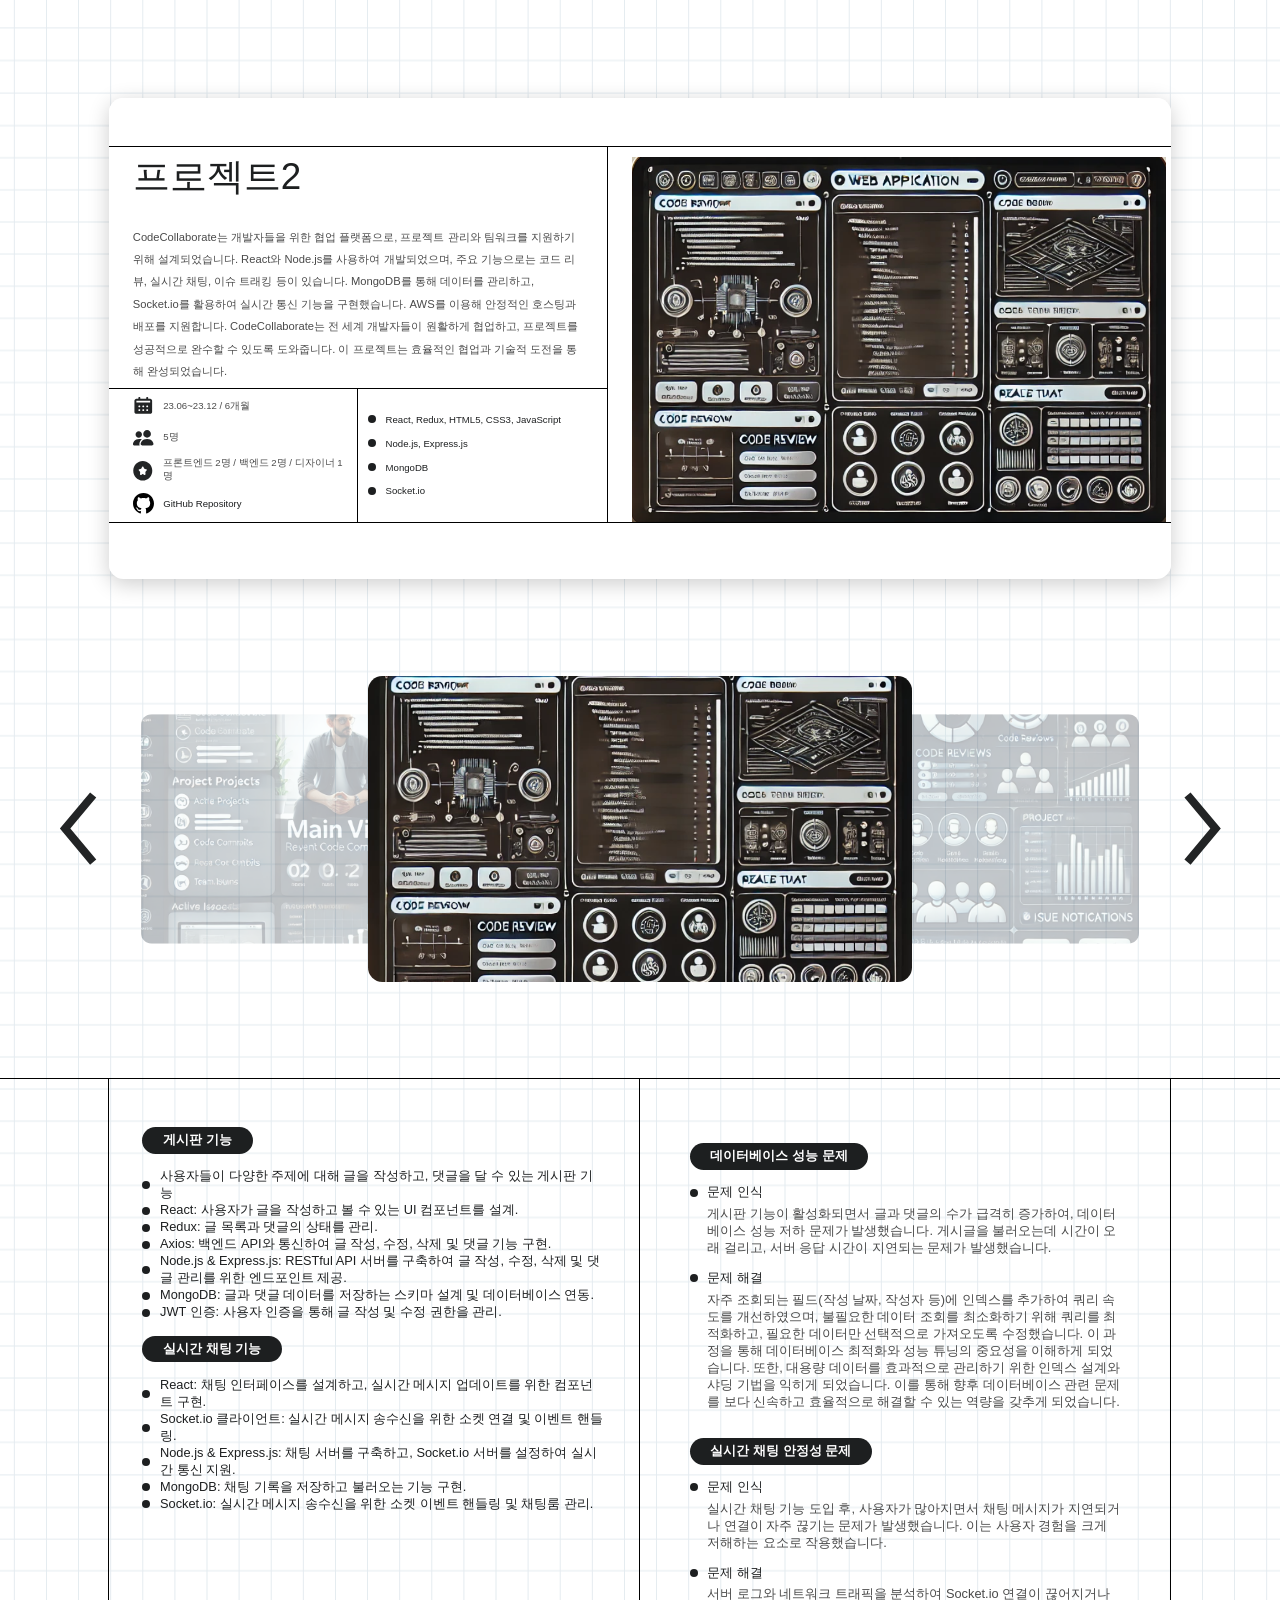
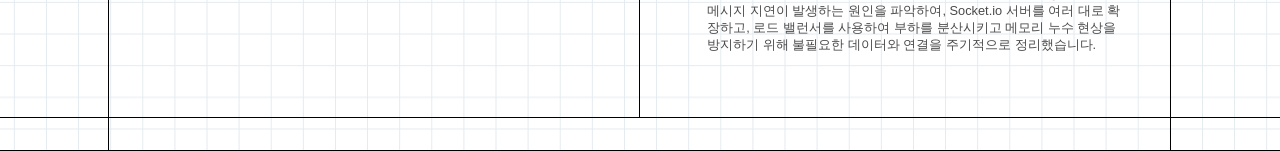
<file: project2.html>
<!DOCTYPE html>
<html lang="ko">

<head>
    <meta charset="UTF-8" />
    <meta name="viewport" content="width=device-width, initial-scale=1.0" />
    <meta property="og:type" content="website" />
    <meta property="og:url" content="https://scccurri.github.io/portfolio/index.html" />
    <meta property="og:title" content="김르탄 이력서" />
    <meta property="og:image" content="image/OGimage.png" />
    <meta property="og:description" content="김르탄 이력서입니다." />
    <meta property="og:site_name" content="SCC Portfolio" />
    <meta property="og:locale" content="en_US" />
    <meta property="og:image:width" content="1200" />
    <meta property="og:image:height" content="630" />

    <title>김르탄 이력서</title>
    <style>
        :root {
            --main-bg-color: #fff;
            --main-font-color: #1d1f20;
            font-family: "NanumSquareOTF-Regular", Helvetica;
            font-weight: 400;
            --card-margin: 6.1rem 6.8rem 0;
            --card-height: 30.1rem;
            --card-border-radius: 0.9rem;
            --text-color-secondary: #4a4a4a;
        }

        body {
            margin: 0;
            background-image: url("image/bg.png");
            background-size: cover;
            background-position: center;
            background-repeat: no-repeat;
            background-attachment: scroll;
            overflow-x: hidden;
        }

        .project-card {
            margin: var(--card-margin);
            height: var(--card-height);
            border-radius: var(--card-border-radius);
            background: var(--main-bg-color);
            box-shadow: 0 0.3rem 1.3rem 0 rgba(0, 0, 0, 0.2);
            display: grid;
            grid-template-areas:
                "top top top"
                "name name image"
                "icons tool image"
                "bottom bottom bottom";
            grid-template-rows: 3.1rem 15.1rem 8.3rem 3.1rem;
            grid-template-columns: 15.6rem 15.6rem 1fr;
            overflow: hidden;
        }

        .project-card>* {
            background-color: var(--main-bg-color);
            border-right: 1px solid #000;
            border-bottom: 1px solid #000;
        }

        .project-card::before,
        .project-card::after {
            content: "";
            background-color: var(--main-bg-color);
        }

        .project-card::before {
            grid-area: top;
            border-bottom: 1px solid #000;
        }

        .project-card::after {
            grid-area: bottom;
            border-top: 1px solid #000;
            border-bottom: none;
        }

        .project-card-name {
            grid-area: name;
            padding: 0 1.5rem;
            display: flex;
            flex-direction: column;
            justify-content: center;
            gap: 1.5rem;
            border-left: none;
        }

        .project-card-image {
            grid-area: image;
            padding: 0.6rem;
            border-right: none;
            border-bottom: none;
            width: 100%;
            height: 100%;
            display: flex;
            align-items: center;
            justify-content: center;
            overflow: hidden;
        }

        .project-image {
            max-width: 100%;
            max-height: 100%;
            object-fit: contain;
        }

        .project-card-icons {
            grid-area: icons;
            padding: 0.6rem;
            border-left: none;
            display: flex;
            flex-direction: column;
            justify-content: center;
            padding-left: 1.5rem;
            border-bottom: none;
            gap: 0.6rem;
        }

        .project-row,
        .project-github-link {
            display: flex;
            align-items: center;
            gap: 0.6rem;
        }

        .project-github-link a {
            color: var(--main-font-color);
            font-size: 0.6rem;
            text-decoration: none;
        }

        .project-github-link a:hover {
            text-decoration: underline;
        }

        .project-icon {
            width: 1.3rem;
            height: 1.3rem;
        }

        .project-content-detail {
            font-size: 0.6rem;
        }

        .project-card-tool {
            grid-area: tool;
            padding: 0.6rem;
            display: flex;
            flex-direction: column;
            justify-content: center;
            gap: 0.8rem;
            border-bottom: none;
        }

        .project-title {
            color: var(--main-font-color);
            font-size: 2.3rem;
            line-height: normal;
        }

        .project-content {
            color: var(--text-color-secondary);
            font-size: 0.7rem;
            line-height: 1.4rem;
        }

        .project-content-detail {
            color: var(--text-color-secondary);
            font-size: 0.6rem;
            line-height: normal;
        }

        .project-tool-detail {
            color: var(--main-font-color);
            font-size: 0.6rem;
            line-height: normal;
        }

        .project-tool-point {
            width: 0.5rem;
            height: 0.5rem;
        }

        .project-pictures {
            display: flex;
            justify-content: center;
            align-items: center;
            position: relative;
            margin: 3.1rem;
            overflow: hidden;
            height: 25rem;
        }

        .project-picture-wrapper {
            display: flex;
            justify-content: center;
            align-items: center;
            width: 100%;
            height: 100%;
            position: relative;
        }

        .project-picture {
            position: absolute;
            transition: all 0.5s ease-in-out;
            width: 34rem;
            height: 19.1rem;
        }

        .project-picture.side {
            transform: scale(0.75) translateX(-50%);
            z-index: 1;
            opacity: 0.3;
        }

        .project-picture.side.right {
            transform: scale(0.75) translateX(50%);
        }

        .project-picture.center {
            z-index: 2;
            transform: scale(1) translateX(0);
            opacity: 1;
        }

        .project-div-image {
            width: 100%;
            height: 100%;
            display: block;
            border-radius: 0.9rem;
            object-fit: cover;
        }

        .project-prev,
        .project-next {
            position: absolute;
            cursor: pointer;
            z-index: 3;
        }

        .project-prev {
            left: 0.6rem;
        }

        .project-next {
            right: 0.6rem;
        }

        .detail-card {
            border-top: 1px solid #000;
            display: grid;
            grid-template-areas:
                "a list ts b"
                "c d d e";
            grid-template-columns: 6.8rem 1fr 1fr 6.8rem;
            grid-template-rows: min-content 2.1rem;
            overflow: hidden;
        }

        .detail-card>* {
            border-right: 1px solid #000;
            border-bottom: 1px solid #000;
        }

        .detail-card-a {
            grid-area: a;
        }

        .detail-card-b {
            grid-area: b;
            border-right: none;
        }

        .detail-card-c {
            grid-area: c;
        }

        .detail-card-d {
            grid-area: d;
        }

        .detail-card-e {
            grid-area: e;
            border-right: none;
        }

        .detail-card-list {
            grid-area: list;
            padding: 2.1rem;
            border-right: 1px solid #000;
            overflow: hidden;
        }

        .detail-card-wrapper {
            display: flex;
            flex-direction: column;
        }

        .detail-card-title {
            color: var(--main-font-color);
            font-size: 1.1rem;
            font-weight: bold;
            margin-bottom: 1rem;
            display: inline-block;
            white-space: nowrap;
            overflow: hidden;
            text-overflow: ellipsis;
            max-width: 100%;
        }

        .detail-card-ts {
            grid-area: ts;
            padding: 3.1rem;
            font-size: 0.8rem;
            display: flex;
            flex-direction: column;
            justify-content: center;
        }

        .detail-card-title {
            display: inline-flex;
            padding: 0.3rem 1.3rem;
            justify-content: center;
            align-items: center;
            gap: 0.8rem;
            border-radius: 1.8rem;
            font-size: 0.8rem;
            background: var(--main-font-color);
            color: white;
            width: fit-content;
            margin: 0.9rem 0;
        }

        .project-card-detail {
            color: var(--main-font-color);
            font-size: 0.8rem;
            line-height: normal;
        }

        .project-card-ex {
            color: var(--text-color-secondary);
            font-family: var(--font-family-main);
            font-size: 0.8rem;
            line-height: normal;
            margin: 0.3rem 0 0.8rem 1.1rem;
        }

        @media (max-width: 64rem) {
            .project-card {
                margin: 3rem;
                height: auto;
                grid-template-areas:
                    "top top"
                    "name image"
                    "icons tool"
                    "bottom bottom";
                grid-template-columns: 1fr 1fr;
                grid-template-rows: auto;
            }
        }

        @media (max-width: 48rem) {
            .project-card {
                margin: 1.3rem;
                grid-template-areas:
                    "image"
                    "name"
                    "icons"
                    "tool";
                grid-template-rows: auto auto auto auto;
                grid-template-columns: 1fr;
                height: auto;
            }

            .project-card-image {
                grid-area: image;
                width: 100%;
                height: auto;
            }

            .project-card-name {
                grid-area: name;
                padding: 1rem;
            }

            .project-content {
                padding: 0 1rem;
                font-size: 0.9rem;
                line-height: 1.5;
            }

            .project-card-icons {
                grid-area: icons;
            }

            .project-card-tool {
                grid-area: tool;
            }

            .project-card-name,
            .project-card-image,
            .project-card-icons,
            .project-card-tool {
                padding: 0.6rem;
                border-right: none;
                border-bottom: 1px solid #000;
            }

            .project-card-tool {
                border-bottom: none;
            }

            .project-card-icons,
            .project-card-tool {
                flex-direction: column;
                align-items: flex-start;
                gap: 0.8rem;
            }

            .project-row {
                width: 100%;
            }

            .project-pictures {
                margin: 1.5rem;
            }

            .project-picture-wrapper {
                width: 100%;
            }

            .project-div-image {
                width: 80%;
                height: auto;
                display: block;
                margin: 0 auto;
                border-radius: 0.9rem;
            }

            .project-picture.side {
                display: none;
            }

            .project-picture.center {
                display: flex;
                justify-content: center;
                align-items: center;
                width: 100%;
                height: auto;
            }

            .detail-card {
                grid-template-areas:
                    "a list b"
                    "c ts d"
                    "e e e";
                grid-template-columns: 1rem 1fr 1rem;
                grid-template-rows: auto auto 2.1rem;
            }

            .detail-card-d {
                grid-area: d;
                border-right: none;
            }

            .detail-card-list,
            .detail-card-ts {
                padding: 1.5rem;
            }
        }

        a:focus,
        button:focus,
        input:focus,
        select:focus,
        textarea:focus {
            outline: 2px solid var(--highlight-color);
            outline-offset: 2px;
        }

        .project-content,
        .project-content-detail,
        .project-card-ex {
            color: var(--text-color-secondary);
            font-size: 0.8rem;
            line-height: normal;
        }

        .project-content {
            font-size: 0.7rem;
            line-height: 1.4rem;
        }

        .project-content-detail {
            font-size: 0.6rem;
        }
    </style>
</head>

<body>
    <div class="background">
        <div class="project-card">
            <div class="project-card-name">
                <div class="project-title">프로젝트2</div>
                <div class="project-content">
                    CodeCollaborate는 개발자들을 위한 협업 플랫폼으로, 프로젝트 관리와 팀워크를 지원하기 위해 설계되었습니다. React와 Node.js를 사용하여 개발되었으며, 주요
                    기능으로는 코드 리뷰, 실시간 채팅, 이슈 트래킹 등이 있습니다. MongoDB를 통해 데이터를 관리하고, Socket.io를 활용하여 실시간 통신 기능을 구현했습니다. AWS를
                    이용해 안정적인 호스팅과 배포를 지원합니다. CodeCollaborate는 전 세계 개발자들이 원활하게 협업하고, 프로젝트를 성공적으로 완수할 수 있도록 도와줍니다. 이 프로젝트는
                    효율적인 협업과 기술적 도전을 통해 완성되었습니다.</div>
            </div>
            <div class="project-card-image">
                <img src="image/p2.png" class="project-image" />
            </div>
            <div class="project-card-icons">
                <div class="project-row">
                    <img src="image/period.svg" class="project-icon" />
                    <div class="project-content-detail">23.06~23.12 / 6개월</div>
                </div>
                <div class="project-row">
                    <img src="image/people.svg" class="project-icon" />
                    <div class="project-content-detail">5명</div>
                </div>
                <div class="project-row">
                    <img src="image/role.svg" class="project-icon" />
                    <div class="project-content-detail">프론트엔드 2명 / 백엔드 2명 / 디자이너 1명</div>
                </div>
                <div class="project-github-link">
                    <img src="image/github.svg" class="project-icon" />
                    <a href="https://github.com/username/repository" target="_blank" rel="noopener noreferrer">GitHub
                        Repository</a>
                </div>
            </div>
            <div class="project-card-tool">
                <div class="project-row">
                    <img src="image/point.svg" class="project-tool-point" />
                    <div class="project-tool-detail">React, Redux, HTML5, CSS3, JavaScript</div>
                </div>
                <div class="project-row">
                    <img src="image/point.svg" class="project-tool-point" />
                    <div class="project-tool-detail">Node.js, Express.js</div>
                </div>
                <div class="project-row">
                    <img src="image/point.svg" class="project-tool-point" />
                    <div class="project-tool-detail">MongoDB</div>
                </div>
                <div class="project-row">
                    <img src="image/point.svg" class="project-tool-point" />
                    <div class="project-tool-detail">Socket.io</div>
                </div>
            </div>
        </div>
        <div class="project-pictures">
            <img class="project-prev" src="image/prev.svg" onclick="moveImages('prev')" />
            <div class="project-picture-wrapper">
                <div class="project-picture side" id="image1">
                    <img src="image/p2.png" class="project-div-image" />
                </div>
                <div class="project-picture center" id="image2">
                    <img src="image/p2-detail1.png" class="project-div-image" />
                </div>
                <div class="project-picture side" id="image3">
                    <img src="image/p2-detail2.png" class="project-div-image" />
                </div>
            </div>
            <img class="project-next" src="image/next.svg" onclick="moveImages('next')" />
        </div>
        <div class="detail-card">
            <div class="detail-card-a"></div>
            <div class="detail-card-b"></div>
            <div class="detail-card-c"></div>
            <div class="detail-card-d"></div>
            <div class="detail-card-e"></div>
            <div class="detail-card-list">
                <div class="detail-card-wrapper">
                    <div class="detail-card-title">게시판 기능</div>
                    <div class="project-row">
                        <img src="image/point.svg" class="project-tool-point" />
                        <div class="project-card-detail">사용자들이 다양한 주제에 대해 글을 작성하고, 댓글을 달 수 있는 게시판 기능</div>
                    </div>
                    <div class="project-row">
                        <img src="image/point.svg" class="project-tool-point" />
                        <div class="project-card-detail">React: 사용자가 글을 작성하고 볼 수 있는 UI 컴포넌트를 설계.</div>
                    </div>
                    <div class="project-row">
                        <img src="image/point.svg" class="project-tool-point" />
                        <div class="project-card-detail">Redux: 글 목록과 댓글의 상태를 관리.</div>
                    </div>
                    <div class="project-row">
                        <img src="image/point.svg" class="project-tool-point" />
                        <div class="project-card-detail">Axios: 백엔드 API와 통신하여 글 작성, 수정, 삭제 및 댓글 기능 구현.</div>
                    </div>
                    <div class="project-row">
                        <img src="image/point.svg" class="project-tool-point" />
                        <div class="project-card-detail">Node.js & Express.js: RESTful API 서버를 구축하여 글 작성, 수정, 삭제 및 댓글
                            관리를 위한 엔드포인트 제공.</div>
                    </div>
                    <div class="project-row">
                        <img src="image/point.svg" class="project-tool-point" />
                        <div class="project-card-detail">MongoDB: 글과 댓글 데이터를 저장하는 스키마 설계 및 데이터베이스 연동.</div>
                    </div>
                    <div class="project-row">
                        <img src="image/point.svg" class="project-tool-point" />
                        <div class="project-card-detail">JWT 인증: 사용자 인증을 통해 글 작성 및 수정 권한을 관리.</div>
                    </div>
                    <div class="detail-card-title">실시간 채팅 기능</div>
                    <div class="project-row">
                        <img src="image/point.svg" class="project-tool-point" />
                        <div class="project-card-detail">React: 채팅 인터페이스를 설계하고, 실시간 메시지 업데이트를 위한 컴포넌트 구현.</div>
                    </div>
                    <div class="project-row">
                        <img src="image/point.svg" class="project-tool-point" />
                        <div class="project-card-detail">Socket.io 클라이언트: 실시간 메시지 송수신을 위한 소켓 연결 및 이벤트 핸들링.</div>
                    </div>
                    <div class="project-row">
                        <img src="image/point.svg" class="project-tool-point" />
                        <div class="project-card-detail">Node.js & Express.js: 채팅 서버를 구축하고, Socket.io 서버를 설정하여 실시간 통신
                            지원.</div>
                    </div>
                    <div class="project-row">
                        <img src="image/point.svg" class="project-tool-point" />
                        <div class="project-card-detail">MongoDB: 채팅 기록을 저장하고 불러오는 기능 구현.</div>
                    </div>
                    <div class="project-row">
                        <img src="image/point.svg" class="project-tool-point" />
                        <div class="project-card-detail">Socket.io: 실시간 메시지 송수신을 위한 소켓 이벤트 핸들링 및 채팅룸 관리.</div>
                    </div>
                </div>
            </div>
            <div class="detail-card-ts">
                <div class="detail-card-title">데이터베이스 성능 문제</div>
                <div class="project-row">
                    <img src="image/point.svg" class="project-tool-point" />
                    <div class="project-card-detail">문제 인식</div>
                </div>
                <div class="project-card-ex">게시판 기능이 활성화되면서 글과 댓글의 수가 급격히 증가하여, 데이터베이스 성능 저하 문제가 발생했습니다. 게시글을 불러오는데 시간이
                    오래 걸리고, 서버 응답 시간이 지연되는 문제가 발생했습니다.

                </div>

                <div class="project-row">
                    <img src="image/point.svg" class="project-tool-point" />
                    <div class="project-card-detail">문제 해결</div>
                </div>
                <div class="project-card-ex">자주 조회되는 필드(작성 날짜, 작성자 등)에 인덱스를 추가하여 쿼리 속도를 개선하였으며, 불필요한 데이터 조회를 최소화하기 위해
                    쿼리를 최적화하고, 필요한 데이터만 선택적으로 가져오도록 수정했습니다. 이 과정을 통해 데이터베이스 최적화와 성능 튜닝의 중요성을 이해하게 되었습니다. 또한, 대용량 데이터를
                    효과적으로 관리하기 위한 인덱스 설계와 샤딩 기법을 익히게 되었습니다. 이를 통해 향후 데이터베이스 관련 문제를 보다 신속하고 효율적으로 해결할 수 있는 역량을 갖추게 되었습니다.
                </div>
                <div class="detail-card-title">실시간 채팅 안정성 문제</div>
                <div class="project-row">
                    <img src="image/point.svg" class="project-tool-point" />
                    <div class="project-card-detail">문제 인식</div>
                </div>
                <div class="project-card-ex">실시간 채팅 기능 도입 후, 사용자가 많아지면서 채팅 메시지가 지연되거나 연결이 자주 끊기는 문제가 발생했습니다. 이는 사용자 경험을
                    크게 저해하는 요소로 작용했습니다.</div>

                <div class="project-row">
                    <img src="image/point.svg" class="project-tool-point" />
                    <div class="project-card-detail">문제 해결</div>
                </div>
                <div class="project-card-ex">서버 로그와 네트워크 트래픽을 분석하여 Socket.io 연결이 끊어지거나 메시지 지연이 발생하는 원인을 파악하여, Socket.io
                    서버를 여러 대로 확장하고, 로드 밸런서를 사용하여 부하를 분산시키고 메모리 누수 현상을 방지하기 위해 불필요한 데이터와 연결을 주기적으로 정리했습니다. </div>

            </div>
        </div>
    </div>
    </div>
    <script>
        document.addEventListener("DOMContentLoaded", function () {
            if (document.getElementById("image1")) {
                updateImages();
            }
        });

        function getUrlParameter(name) {
            const url = window.location.href;
            const param = url.match(new RegExp(`[?&]${name}=([^&]*)`));
            return param && param[1];
        }

        let currentImageIndex = 0;
        const projectImages = {
            project1: ["p1.png", "p1-detail1.png", "p1-detail2.png"],
            project2: ["p2.png", "p2-detail1.png", "p2-detail2.png"],
        };

        function updateImages(isAnimating) {
            const images = document.querySelectorAll(".project-picture");
            const isMobile = window.innerWidth <= 768;

            images.forEach((image, index) => {
                const position = (index - currentImageIndex + 3) % 3;

                if (position === 0) {
                    image.className = `project-picture center ${isAnimating ? "animating" : ""
                        }`;
                    image.style.left = isMobile ? "0" : "50%";
                    image.style.transform = isMobile ? "none" : "translate(-50%, 0) scale(1)";
                } else if (position === 1) {
                    image.className = `project-picture side right ${isAnimating ? "animating" : ""
                        }`;
                    image.style.left = isMobile ? "0" : "75%";
                    image.style.transform = isMobile
                        ? "none"
                        : "translate(-50%, 0) scale(0.75)";
                } else {
                    image.className = `project-picture side ${isAnimating ? "animating" : ""
                        }`;
                    image.style.left = isMobile ? "0" : "25%";
                    image.style.transform = isMobile
                        ? "none"
                        : "translate(-50%, 0) scale(0.75)";
                }

                image.style.opacity = position === 0 ? "1" : "0.3";
                image.style.zIndex = position === 0 ? "2" : "1";
            });
        }

        function moveImages(direction) {
            const isMobile = window.innerWidth <= 768;

            if (!isMobile) {
                const wrapper = document.querySelector(".project-picture-wrapper");
                wrapper.style.transition = "transform 0.5s ease-in-out";
            }

            if (direction === "next") {
                currentImageIndex = (currentImageIndex + 1) % 3;
            } else if (direction === "prev") {
                currentImageIndex = (currentImageIndex - 1 + 3) % 3;
            }

            updateImages(true);

            setTimeout(() => {
                updateImages(false);
            }, 500);
        }

    </script>
</body>

</html>
</file>
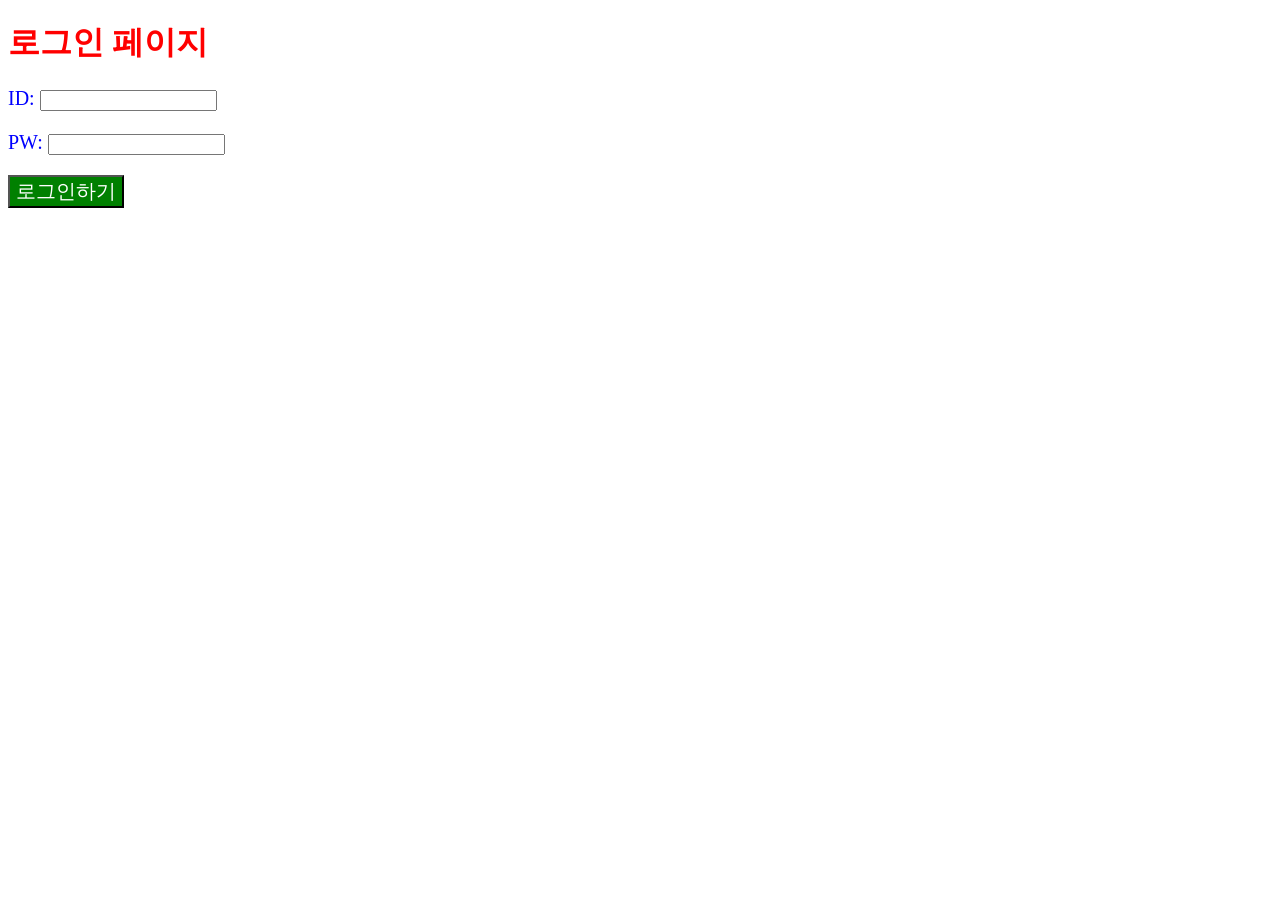
<file: tags.html>
<!DOCTYPE html>
<html lang="ko">
<head>
    <meta charset="UTF-8">
    <title>Document</title>
    <style>
        .mytitle {
            color: red;
        }
        .mytxt {
            color: blue;
            font-size: 20px;
        }

        #mybtn {
            background-color: green;
            color: white;
            font-size: 20px;
        }
    </style>
</head>
<body>
    <h1 class="mytitle">로그인 페이지</h1>
    <p class="mytxt">ID: <input type="text"/></p>
    <p class="mytxt">PW: <input type="text"/></p>
    <button id="mybtn">로그인하기</button>
</body>
</html>
</file>
